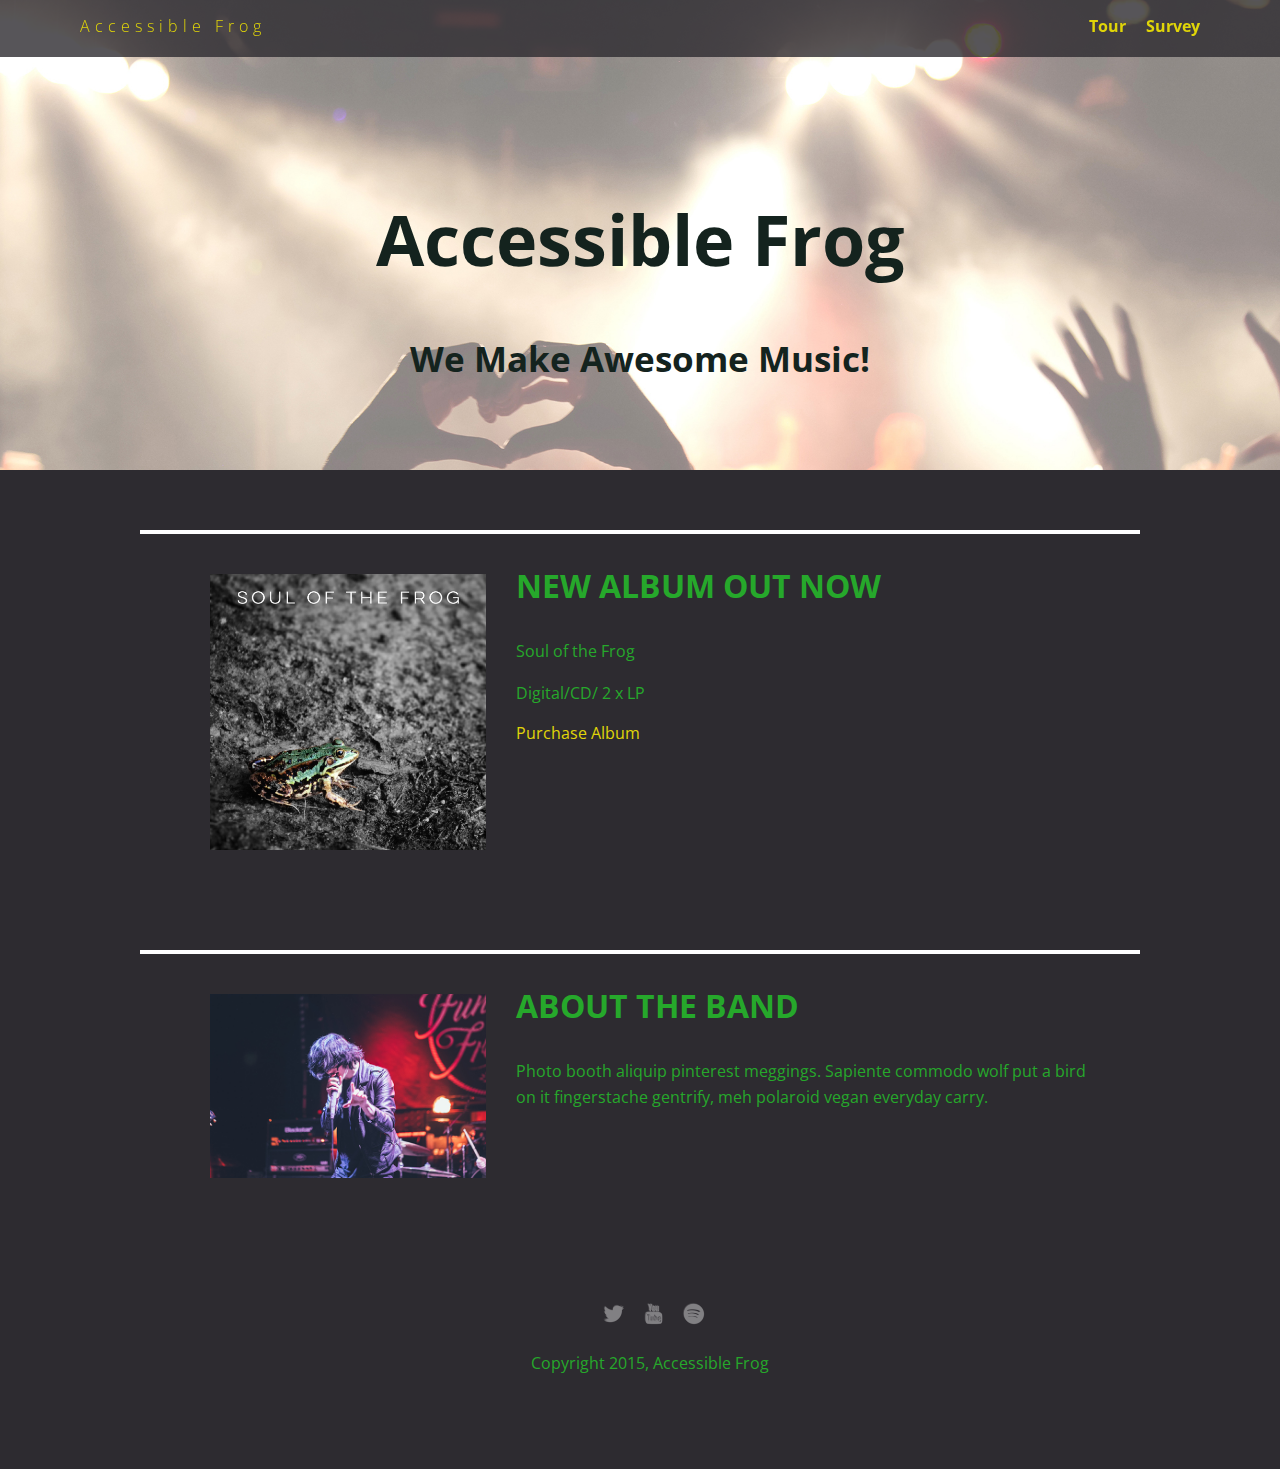
<file: index.html>
<!doctype html>
<html lang="en">
  <head>
      <meta charset="utf-8">
      <link href="css/styles.css" rel="stylesheet" type="text/css" />
      <meta name="viewport" content="width=device-width, initial-scale=1, maximum-scale=1, user-scalable=0"/>
      <link href='https://fonts.googleapis.com/css?family=Open+Sans:400,300,600' rel='stylesheet' type='text/css'>
      <title>Accessible Frog</title>
  </head>

  <body>
    <div class="main-nav">
      <ul class="nav">
        <li class="name"><a href="#">Accessible Frog</a></li>
        <li><a href="tour.html">Tour</a></li>
        <li><a href="survey.html">Survey</a></li>
      </ul>
    </div>

    <header>
      <h1>Accessible Frog</h1>
      <h2>We Make Awesome Music!</h2>
    </header>

    <main>
      <div class="card">
        <div class="flex">
          <img class="photo" src= "img/soul_of_the_frog.jpg" alt="photo of new album art">
          <div class="information">
            <h3>New album out now</h3>
            <p>Soul of the Frog</p>
            <p>Digital/CD/ 2 x LP</p>
            <a href="#" class="buy">Purchase Album</a>
          </div>
        </div>
      </div>

      <div class="card">
        <div class="flex">
          <img class="photo" src= "img/lead_singer.jpg" alt="photo of the band's lead singer">
          <div class="information">
            <h3>About the band</h3>
            <p>Photo booth aliquip pinterest meggings. Sapiente commodo wolf put a bird on it fingerstache gentrify, meh polaroid vegan everyday carry.</p>
          </div>
        </div>
      </div>
    </main>

    <footer>
      <ul>
        <li><a href="#" class="social twitter"><img src= "img/twitter-32.png" alt="icon of twitter's logo"></a></li>
        <li><a href="#" class="social youtube"><img src= "img/youtube-32.png" alt="icon of youtube's logo"></a></li>
        <li><a href="#" class="social spotify"><img src= "img/spotify-32.png" alt="icon of spotify's logo"></a></li>
      </ul>
      <p class="copyright">Copyright 2015, Accessible Frog</p>
    </footer>

  </body>
</html>
</file>
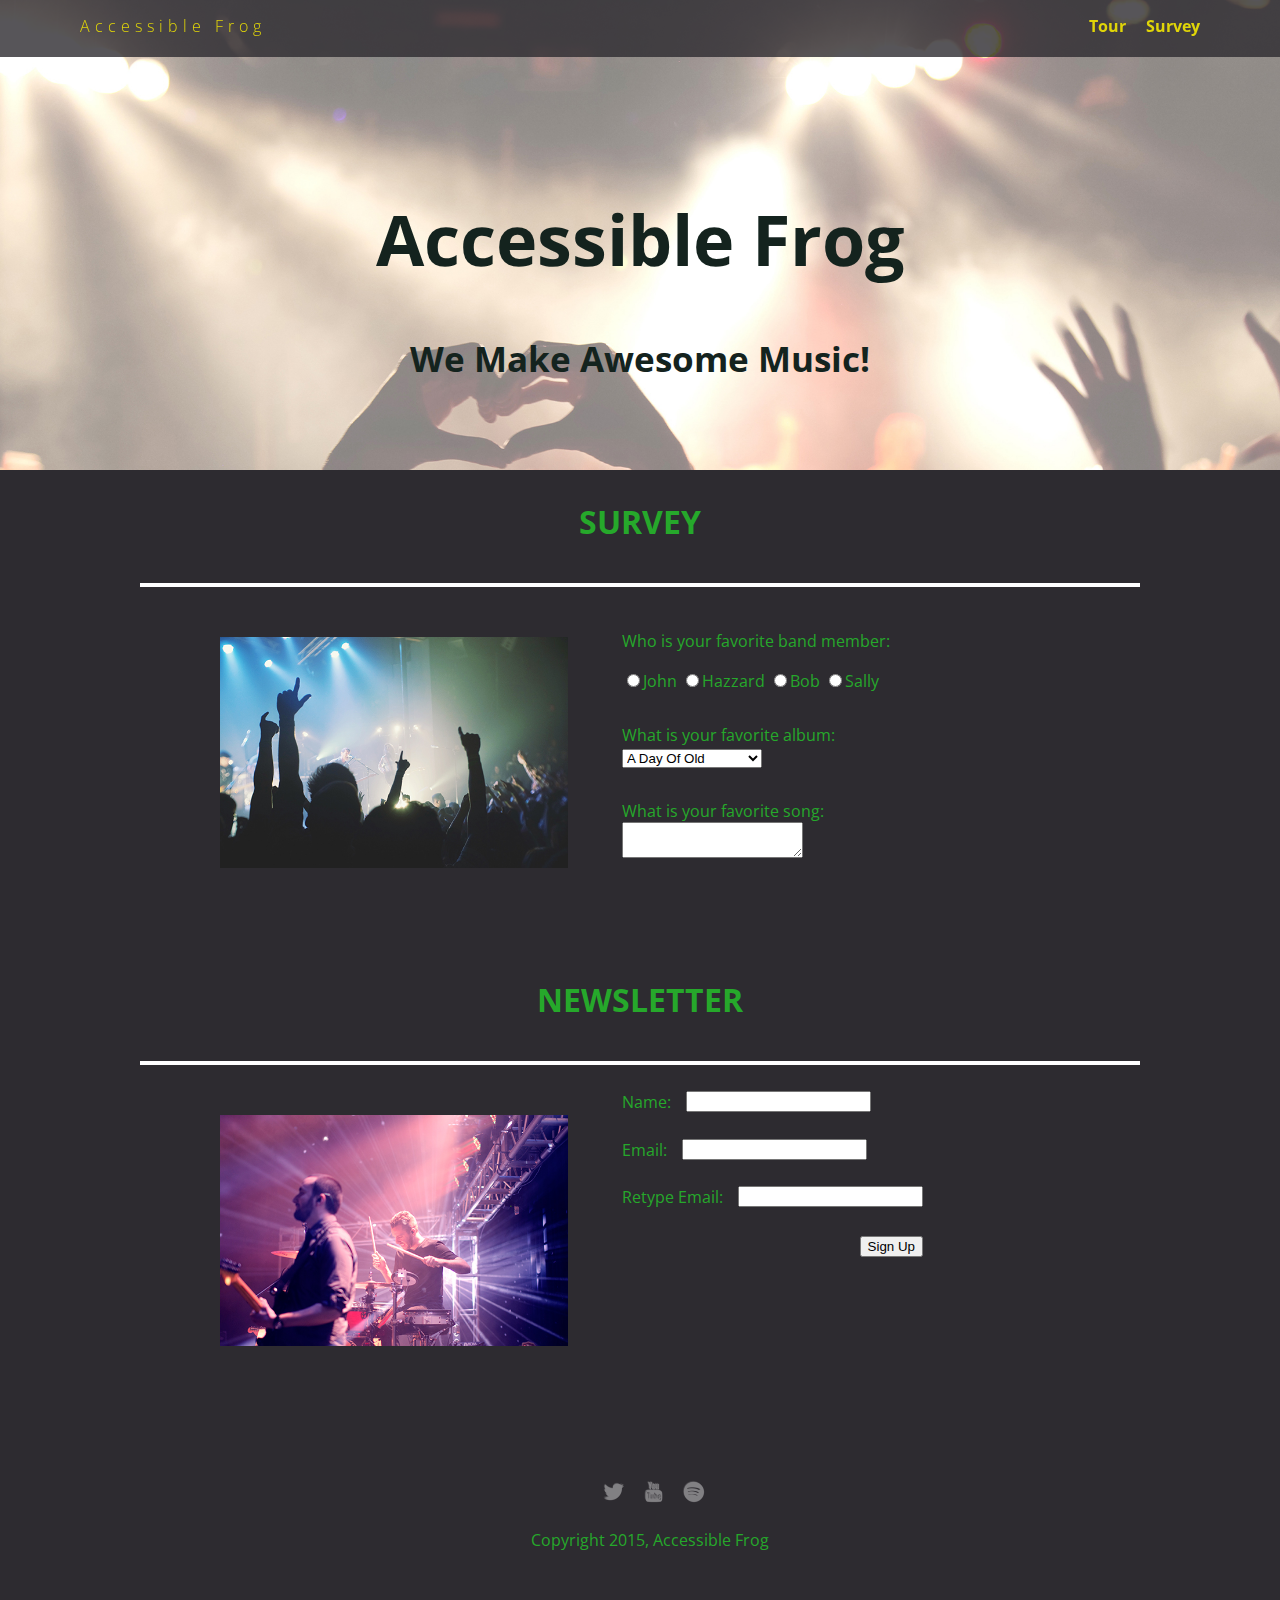
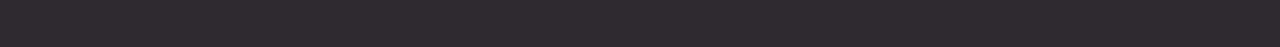
<file: survey.html>
<!doctype html>
<html lang="en">
  <head>
    <meta charset="utf-8">
    <link href="css/styles.css" rel="stylesheet" type="text/css" />
    <link href="css/survey.css" rel="stylesheet" type="text/css" />
    <meta name="viewport" content="width=device-width, initial-scale=1, maximum-scale=1, user-scalable=0"/>
    <link href='https://fonts.googleapis.com/css?family=Open+Sans:400,300,600' rel='stylesheet' type='text/css'>
    <title>Accessible Frog</title>
  </head>

  <body>
    <div class="main-nav">
      <ul class="nav">
        <li class="name"><a href="index.html">Accessible Frog</a></li>
        <li><a href="tour.html">Tour</a></li>
        <li><a href="#">Survey</a></li>
      </ul>
    </div>

    <header>
      <h1>Accessible Frog</h1>
      <h2>We Make Awesome Music!</h2>
    </header>

    <main>
      <h3>Survey</h3>
      <div class="card">
        <div class="flex">
          <img class="photo" src= "img/concert01.jpg" alt="photo of a concert from audience's perspective">
          <div class="container">
            <form class = "survey">
              <fieldset>
                <legend>Survey</legend>
                <p>Who is your favorite band member:</p>
                <input type="radio" name="res" value="John" id="john"><label for="john">John</label>
                <input type="radio" name="res" value="Hazzard" id="hazzard"><label for="hazzard">Hazzard</label>
                <input type="radio" name="res" value="Bob" id="bob"><label for="bob">Bob</label> 
                <input type="radio" name="res" value="Sally" id="sally"><label for="sally">Sally</label>
              
              
              <label class="block" for="albums">What is your favorite album:</label>
                <select id="albums" name="select">
                  <option value="1">A Day Of Old</option>
                  <option value="2">Diamond Fireworks</option>
                  <option value="3">Enjoy Your Desire</option>
                  <option value="4">Finding My Shadow</option>
                  <option value="5">Heroic Forever</option>
                  <option value="6">This Is For You</option>
                  <option value="7">Midnight Fires</option>
                  <option value="8">Music Of My Life</option>
                  <option value="9">Song For Yesterday</option>
                  <option value="10">Street Of The Rider</option>
                  <option value="11">This Is For You</option>
                </select>

                <label class="block" for="favSong">What is your favorite song:</label>
                <textarea id="favSong"></textarea>
              </fieldset>
            </form>
          </div>
        </div>
      </div>
      <h3>Newsletter</h3>
      <div class="card">
        <div class="flex">
          <img class="photo" src= "img/the_band.jpg" alt="photo of the band from side stage">
            <div class="container">
              <form class="newsletter">
                <fieldset>
                  <legend>Newsletter</legend>
                    <label for="newsName">Name:</label> <input type ="text" name="textfield" id="newsName">
                    <label for="newsEmail">Email:</label> <input type ="email" name="textfield" id="newsEmail">
                    <label for="newsEmail2">Retype Email:</label> <input type ="email" name="textfield" id="newsEmail2">
                  <button type="submit">Sign Up</button>
                </fieldset>  
              </form>
            </div>
        </div>
      </div>
    </main>

    <footer>
      <ul>
        <li><a href="#" class="social twitter"><img src= "img/twitter-32.png" alt="icon of twitter's logo"></a></li>
        <li><a href="#" class="social youtube"><img src= "img/youtube-32.png" alt="icon of youtube's logo"></a></li>
        <li><a href="#" class="social spotify"><img src= "img/spotify-32.png" alt="icon of spotify's logo"></a></li>
      </ul>
      <p class="copyright">Copyright 2015, Accessible Frog</p>
    </footer>
  </body>
</html>
</file>
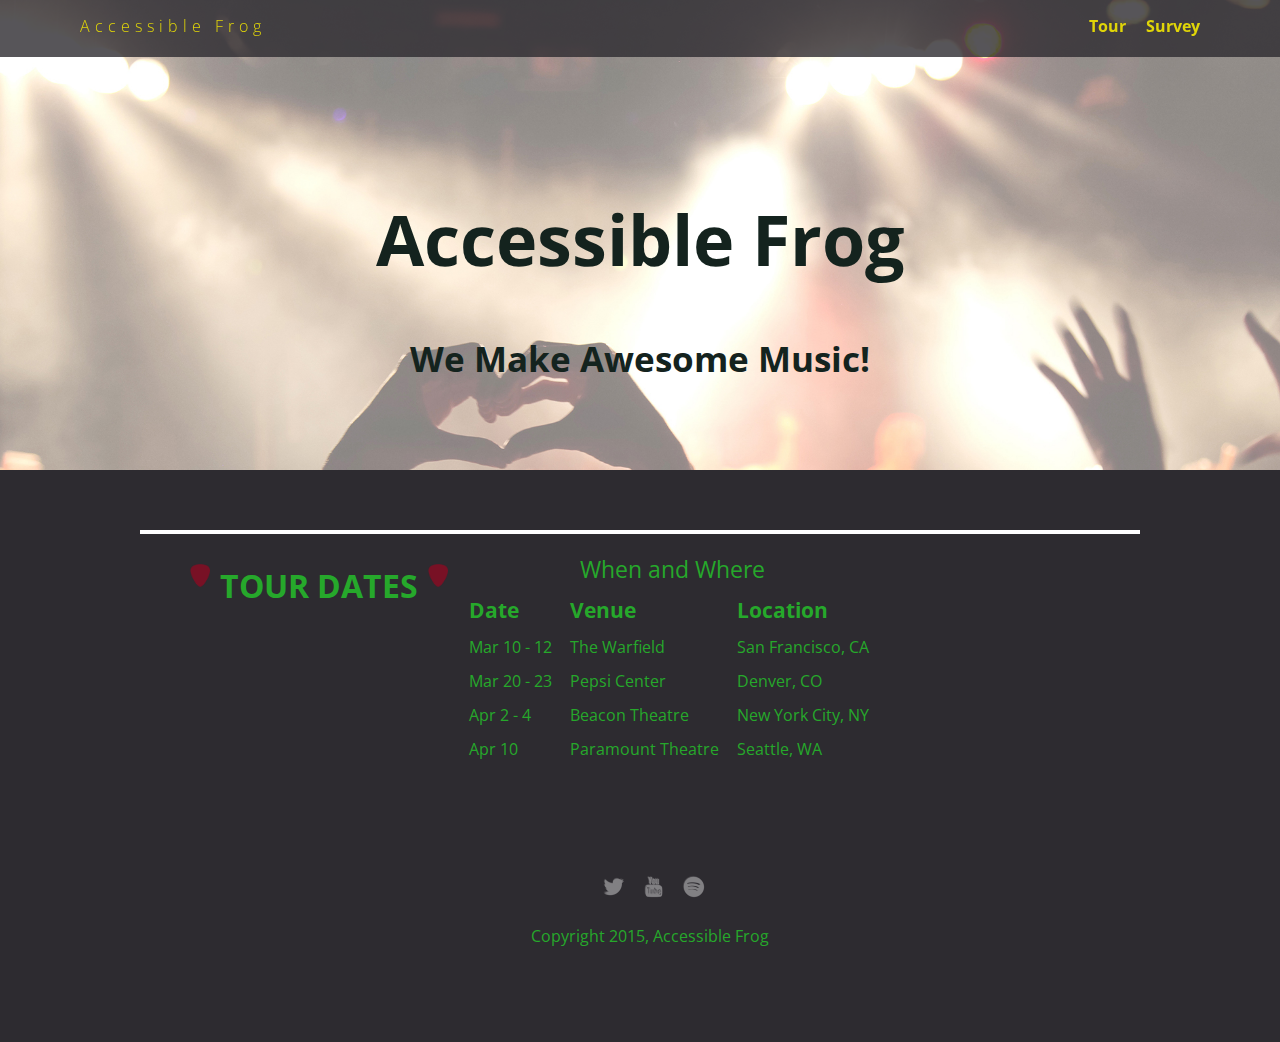
<file: tour.html>
<!doctype html>
<html lang="en">
  <head>
      <meta charset="utf-8">
      <link href="css/styles.css" rel="stylesheet" type="text/css" />
      <link href="css/tour.css" rel="stylesheet" type="text/css" />
      <meta name="viewport" content="width=device-width, initial-scale=1, maximum-scale=1, user-scalable=0"/>
      <link href='https://fonts.googleapis.com/css?family=Open+Sans:400,300,600' rel='stylesheet' type='text/css'>
      <title>Accessible Frog</title>
  </head>

  <body>
    <div class="main-nav">
      <ul class="nav">
        <li class="name"><a href="index.html">Accessible Frog</a></li>
        <li><a href="#">Tour</a></li>
        <li><a href="survey.html">Survey</a></li>
      </ul>
    </div>

    <header>
      <h1>Accessible Frog</h1>
      <h2>We Make Awesome Music!</h2>
    </header>

    <main >
      <div class="card">
        <div class="flex">
        <!-- The following images are decorative for this project. -->
        <!-- Please see the project instructions for information on how to handle these. -->
          <img class="pick" src= "img/guitar_pick.png" alt>
          <h3>Tour Dates</h3>
          <img class="pick" src= "img/guitar_pick.png" alt>
          <table>
            <caption> When and Where</caption>
              <tr>
                <th scope="col">Date</th>
                <th scope="col">Venue</th>
                <th scope="col">Location</th>
              </tr>
              <tr>
                <td>Mar 10 - 12</td>
                <td>The Warfield </td>
                <td>San Francisco, CA</td>
              </tr>
              <tr>
                <td>Mar 20 - 23 </td>
                <td>Pepsi Center</td>
                <td>Denver, CO</td>
              </tr>
              <tr>
                <td>Apr 2 - 4</td>
                <td>Beacon Theatre</td>
                <td>New York City, NY</td>
              </tr>
              <tr>
                <td>Apr 10 </td>
                <td>Paramount Theatre </td>
                <td>Seattle, WA</td>
              </tr> 
          </table>
        </div>
      </div>
    </main>
    
    <footer>
      <ul>
        <li><a href="#" class="social twitter"><img src= "img/twitter-32.png" alt="icon of twitter's logo"></a></li>
        <li><a href="#" class="social youtube"><img src= "img/youtube-32.png" alt="icon of youtube's logo"></a></li>
        <li><a href="#" class="social spotify"><img src= "img/spotify-32.png" alt="icon of spotify's logo"></a></li>
      </ul>
      <p class="copyright">Copyright 2015, Accessible Frog</p>
    </footer>
  </body>
</html>
</file>
<file: css/styles.css>
/* Global Layout Set-up */
* {
  box-sizing: border-box;
}

body {
  margin: 0;
  padding: 0;
  text-align: center;
  font-family: 'Open Sans', sans-serif;
  color: #26A82B;
  background: rgb(45, 43, 48);
}

/* Link Styles */

a {
  text-decoration: none;
  color: #E0D508;
}

a:hover {
  color: white;
}

/* Section Styles */

.main-nav {
  width: 100%;
  background: rgba(45, 43, 48, 0.8);
  min-height: 30px;
  padding: 10px;
  position: fixed;
  text-align: center;
}

.nav {
  display: flex;
  justify-content: space-around;
  font-weight: 700;
  list-style-type: none;
  margin: 0 auto;
  padding: 0;
}

.nav .name {
  display: block;
  margin-right: auto;
  color: white;
  letter-spacing: 5px;
}

.nav li {
  padding: 5px 10px 10px 10px;
}

.nav a {
  transition: all .5s;
}

.nav a:hover {
  color: white
}

header {
  text-align: center;
  background: url('../img/concert02_no_text.jpg') no-repeat  bottom ;
  background-size: cover;
  overflow: hidden;
  padding-top: 60px;
  height: 350px;
}

h1 {
  padding-top: 1.2em;
  font-size: 4.375em;
  color: #14231E;
}

h2 {
  font-size: 2.2em;
  color: #14231E;
}

.tag {
  color: black;
  padding: 10px;
  letter-spacing: 5px;
}

.name{
  font-weight: 300;
}

header .name{
  font-size: 3em;
}
.tagline {
  font-weight: 600;
  padding: 20px;
  text-transform: uppercase;
  color: #781125
}

.card {
  margin: 30px;
  padding: 20px 40px 40px;
  text-align: left;
  border-top: 4px solid #fff;
  clear: both;
}
.card:hover {
  border-color: #E0D508;
}


.photo{
  display: block;
  width: 200px;
  height: 0%;
  margin: 0 auto;
}

.information{
  width: 100%;
  text-align: center;
  /*display: inline-block;
  position: absolute;*/
}

h3{
  font-size: 2em;
  text-transform: uppercase;
  color: #26A82B;
  margin-top: 10px;
}

/* Footer styles */

footer {
  width: 100%;
  min-height: 30px;
  padding: 20px 0 40px 20px;
}

footer .copyright {
  top: -8px;
  font-size: .75em;
}

footer ul {
  list-style-type: none;
  margin: 0;
  padding: 0;
}

footer ul li {
  display: inline-block;
}

a.social {
  display: inline-block;
  margin-left: 5px;
  width: 30px;
  height: 30px;
  background-size: 30px 30px;
  opacity: .4;
  transition: all .5s;
}

a.twitter {
  background-image: url(../img/twitter-32.png);
}

a.youtube {
  background-image: url(../img/youtube-32.png);
}

a.spotify {
  background-image: url(../img/spotify-32.png);
}

a.social:hover {
  opacity: 1;
}
.clearfix {
  clear: both;
}

/* Styles for larger screens */
@media screen and (min-width: 840px) {

  .flex {
    display: -ms-flexbox;      /* TWEENER - IE 10 */
    display: flex;
    max-width: 1200px;
    -ms-flex-pack: distribute;
  }

  header {
    min-height: 470px;
  }

  .nav {
    max-width: 1200px;
    padding: 0 30px;
  }


  main {
    padding-top: 20px;
  }

  main p {
    line-height: 1.6em;
  }

  .card{
    margin: 40px auto;
    padding: 20px 40px 40px;
    width: 80%;
    max-width: 1000px;
  }

  .photo{
    width: 30%;
    margin: 20px 30px;
  }

  .information{
    text-align: left;
  }

  footer {
    font-size: 1.3em;
    max-width: 1200px;
    margin: 40px auto;
  }
}
</file>
<file: css/survey.css>
/* Survey page styles */

.photo{
  width: 60%;
  padding: 10px;
}

fieldset {
  border: none;
  
}

legend {
  display: none;
}

form {
  margin: 0 auto;
  text-align: left;
  display: inline-block;
}

.block {
  display: block;
  margin-top: 2em;
}

.container{
  text-align: center;
}

.newsletter {
  text-align: right;
}

.newsletter label {
  float: left;
  clear: both;
  margin-right: 15px;
}

.newsletter input {
  display: block;
  margin-bottom: 2em;
}



input:focus,
textarea:focus,
select:focus {
  border: 5px solid #E0D508;
}


/* Styles for larger screens */
@media screen and (min-width: 840px) {
  .photo{
    width: 40%;
  }
}
</file>
<file: css/tour.css>
/* Tour page styles */

table {
  font-family: 'Open Sans', sans-serif;
  border-spacing: 10px;
}

caption {
	font-size: 1.42em;
}

th {
	font-size: 1.3em;
}

td {
	padding-right: 7px;
}

.heading{
  display: inline-block;
  margin: 0;
}

.pick{
  width: 40px;
  height: 0%;
  padding: 10px;
}
</file>
